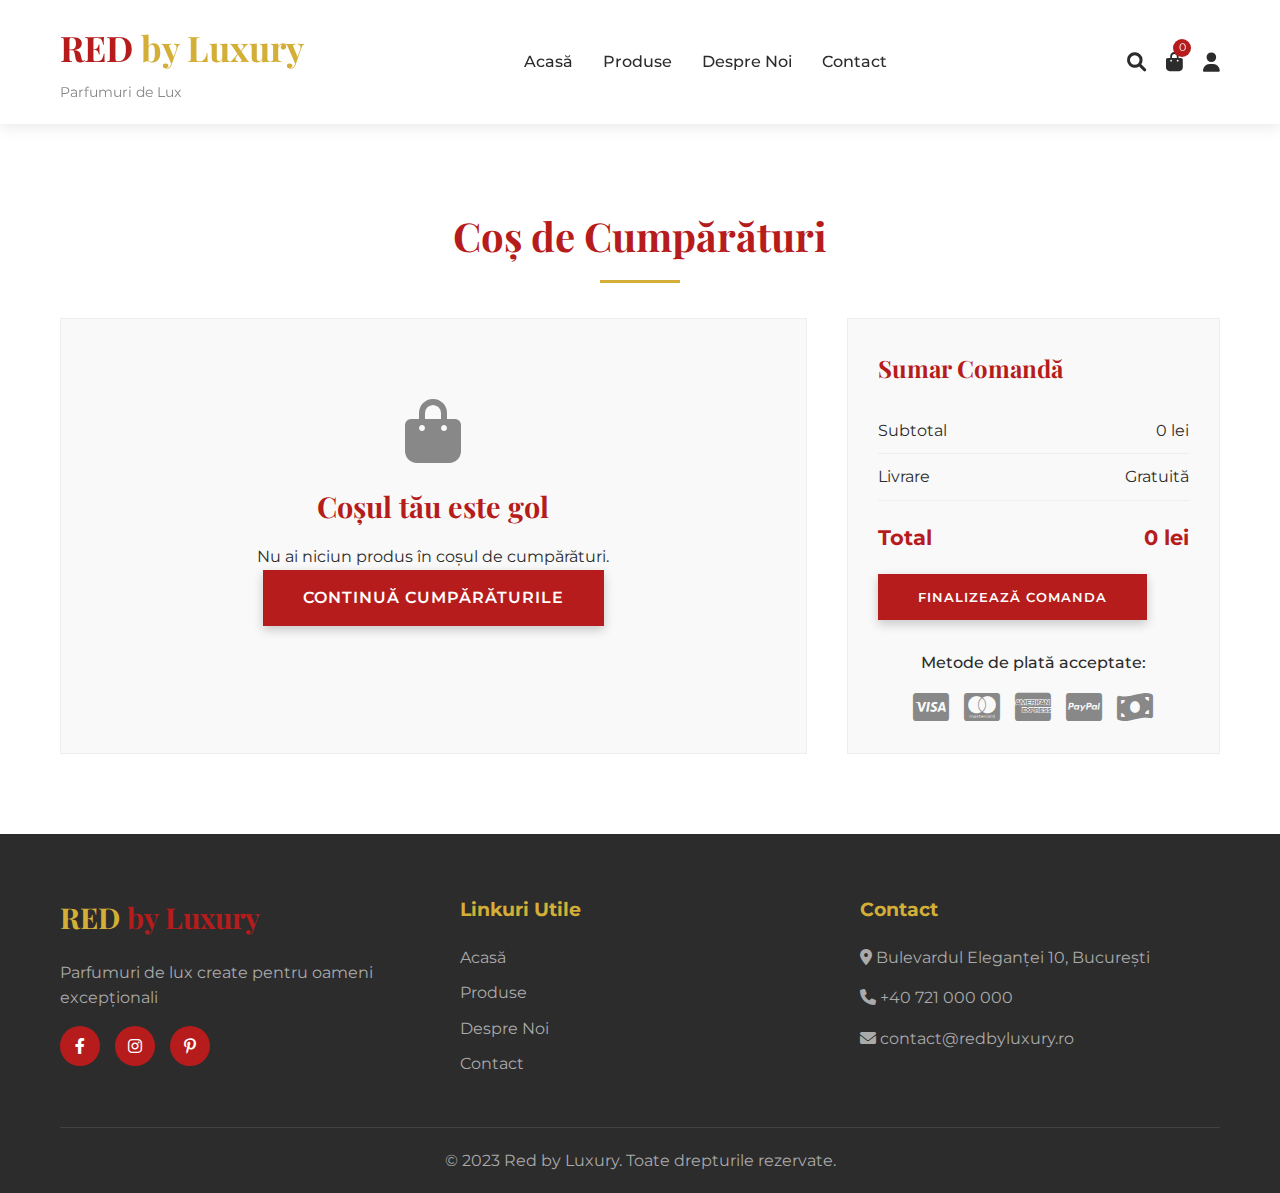
<file: cart.html>
<!DOCTYPE html>
<html lang="ro">
<head>
    <meta charset="UTF-8">
    <meta name="viewport" content="width=device-width, initial-scale=1.0">
    <title>Coș de Cumpărături - Red by Luxury</title>
    <link rel="stylesheet" href="styles.css">
    <link href="https://fonts.googleapis.com/css2?family=Playfair+Display:wght@400;500;600;700&family=Montserrat:wght@300;400;500;600&display=swap" rel="stylesheet">
    <link rel="stylesheet" href="https://cdnjs.cloudflare.com/ajax/libs/font-awesome/6.0.0/css/all.min.css">
    <script src="https://js.stripe.com/v3/"></script>
</head>
<body>
    <!-- Header -->
    <header>
        <div class="header-container">
            <div class="logo">
                <h1><a href="/">RED <span>by Luxury</span></a></h1>
                <p>Parfumuri de Lux</p>
            </div>
            <nav>
                <ul>
                    <li><a href="/">Acasă</a></li>
                    <li><a href="/products.html">Produse</a></li>
                    <li><a href="/about.html">Despre Noi</a></li>
                    <li><a href="/contact.html">Contact</a></li>
                </ul>
            </nav>
            <div class="header-icons">
                <a href="/search.html"><i class="fas fa-search"></i></a>
                <a href="/cart.html" class="cart-icon active">
                    <i class="fas fa-shopping-bag"></i>
                    <span class="cart-count">0</span>
                </a>
                <a href="/account.html"><i class="fas fa-user"></i></a>
            </div>
        </div>
    </header>

    <!-- Cart Section -->
    <section class="cart-page">
        <div class="container">
            <h2>Coș de Cumpărături</h2>
            <div class="cart-content">
                <div class="cart-items" id="cart-items-container">
                    <!-- Produsele din coș vor fi afișate aici -->
                    <div class="empty-cart">
                        <i class="fas fa-shopping-bag"></i>
                        <h3>Coșul tău este gol</h3>
                        <p>Nu ai niciun produs în coșul de cumpărături.</p>
                        <a href="/products.html" class="btn-primary">Continuă Cumpărăturile</a>
                    </div>
                </div>
                
                <div class="cart-summary">
                    <h3>Sumar Comandă</h3>
                    <div class="summary-item">
                        <span>Subtotal</span>
                        <span id="subtotal">0 lei</span>
                    </div>
                    <div class="summary-item">
                        <span>Livrare</span>
                        <span>Gratuită</span>
                    </div>
                    <div class="summary-total">
                        <span>Total</span>
                        <span id="total">0 lei</span>
                    </div>
                    <button class="btn-primary" id="checkout-button">Finalizează Comanda</button>
                    <div class="payment-methods">
                        <p>Metode de plată acceptate:</p>
                        <div class="payment-icons">
                            <i class="fab fa-cc-visa"></i>
                            <i class="fab fa-cc-mastercard"></i>
                            <i class="fab fa-cc-amex"></i>
                            <i class="fab fa-cc-paypal"></i>
                            <i class="fas fa-money-bill-wave"></i>
                        </div>
                    </div>
                </div>
            </div>
        </div>
    </section>

    <!-- Footer -->
    <footer>
        <div class="container">
            <div class="footer-content">
                <div class="footer-section">
                    <h3>RED <span>by Luxury</span></h3>
                    <p>Parfumuri de lux create pentru oameni excepționali</p>
                    <div class="social-icons">
                        <a href="https://www.facebook.com" target="_blank"><i class="fab fa-facebook-f"></i></a>
                        <a href="https://www.instagram.com" target="_blank"><i class="fab fa-instagram"></i></a>
                        <a href="https://www.pinterest.com" target="_blank"><i class="fab fa-pinterest-p"></i></a>
                    </div>
                </div>
                <div class="footer-section">
                    <h4>Linkuri Utile</h4>
                    <ul>
                        <li><a href="/">Acasă</a></li>
                        <li><a href="/products.html">Produse</a></li>
                        <li><a href="/about.html">Despre Noi</a></li>
                        <li><a href="/contact.html">Contact</a></li>
                    </ul>
                </div>
                <div class="footer-section">
                    <h4>Contact</h4>
                    <p><i class="fas fa-map-marker-alt"></i> Bulevardul Eleganței 10, București</p>
                    <p><i class="fas fa-phone"></i> +40 721 000 000</p>
                    <p><i class="fas fa-envelope"></i> contact@redbyluxury.ro</p>
                </div>
            </div>
            <div class="copyright">
                <p>&copy; 2023 Red by Luxury. Toate drepturile rezervate.</p>
            </div>
        </div>
    </footer>

    <!-- Success Modal -->
    <div class="success-overlay" id="success-overlay">
        <div class="success-modal">
            <div class="success-content">
                <i class="fas fa-check-circle"></i>
                <h3>Comandă Finalizată cu Succes!</h3>
                <p>Vă mulțumim că ați ales Red by Luxury. Un email cu detalii comenzii a fost trimis către dumneavoastră.</p>
                <button class="btn-primary" id="continue-shopping">Continuă Cumpărăturile</button>
            </div>
        </div>
    </div>

    <script src="script.js"></script>
    <script>
        // Inițializare Stripe
        const stripe = Stripe('pk_test_51S2tMZGdE7oRFon7Op95iLZbRo87irRPDiyDHpEhLHVlDsdfcFznLwoh2hePb1yGOGuLh2glp1FFgl6DSKVFr0qH00xTtF0J0z');
        
        // Funcție pentru actualizarea sumarului coșului
        function updateCartSummary(subtotal, total) {
            document.getElementById('subtotal').textContent = `${subtotal.toFixed(2)} lei`;
            document.getElementById('total').textContent = `${total.toFixed(2)} lei`;
        }
        
        // Funcție pentru actualizarea cantității
        function updateQuantity(id, change) {
            try {
                let cart = JSON.parse(localStorage.getItem('cart')) || [];
                const itemIndex = cart.findIndex(item => item.id === id);
                
                if (itemIndex !== -1) {
                    // Asigurăm că quantity este un număr valid
                    const currentQuantity = parseInt(cart[itemIndex].quantity) || 0;
                    cart[itemIndex].quantity = Math.max(0, currentQuantity + change);
                    
                    if (cart[itemIndex].quantity <= 0) {
                        cart.splice(itemIndex, 1);
                    }
                    
                    localStorage.setItem('cart', JSON.stringify(cart));
                    loadCart();
                    if (typeof window.updateCartCount === 'function') {
                        window.updateCartCount();
                    }
                }
            } catch (error) {
                console.error('Error updating quantity:', error);
            }
        }
        
        // Funcție pentru eliminarea unui produs din coș
        function removeFromCart(id) {
            try {
                let cart = JSON.parse(localStorage.getItem('cart')) || [];
                cart = cart.filter(item => item.id !== id);
                localStorage.setItem('cart', JSON.stringify(cart));
                loadCart();
                if (typeof window.updateCartCount === 'function') {
                    window.updateCartCount();
                }
            } catch (error) {
                console.error('Error removing from cart:', error);
            }
        }
        
        // Funcție pentru încărcarea coșului
        function loadCart() {
            const cart = JSON.parse(localStorage.getItem('cart')) || [];
            const container = document.getElementById('cart-items-container');
            
            if (cart.length === 0) {
                container.innerHTML = `
                    <div class="empty-cart">
                        <i class="fas fa-shopping-bag"></i>
                        <h3>Coșul tău este gol</h3>
                        <p>Nu ai niciun produs în coșul de cumpărături.</p>
                        <a href="/products.html" class="btn-primary">Continuă Cumpărăturile</a>
                    </div>
                `;
                updateCartSummary(0, 0);
                return;
            }
            
            container.innerHTML = '';
            let subtotal = 0;
            
            cart.forEach(item => {
                const itemTotal = item.price * item.quantity;
                subtotal += itemTotal;
                
                const cartItem = document.createElement('div');
                cartItem.className = 'cart-item';
                cartItem.innerHTML = `
                    <div class="cart-item-image">
                        <img src="${item.image}" alt="${item.name}">
                    </div>
                    <div class="cart-item-details">
                        <h4>${item.name}</h4>
                        <div class="price">${item.price} lei</div>
                        <div class="cart-item-quantity">
                            <button class="quantity-btn decrease" data-id="${item.id}">-</button>
                            <span>${item.quantity}</span>
                            <button class="quantity-btn increase" data-id="${item.id}">+</button>
                        </div>
                        <div class="cart-item-total">${itemTotal.toFixed(2)} lei</div>
                        <button class="remove-item" data-id="${item.id}">
                            <i class="fas fa-trash"></i> Elimină
                        </button>
                    </div>
                `;
                
                container.appendChild(cartItem);
            });
            
            // Adăugare event listeners pentru butoanele de cantitate și eliminare
            document.querySelectorAll('.quantity-btn.decrease').forEach(button => {
                button.addEventListener('click', function() {
                    const id = this.dataset.id;
                    updateQuantity(id, -1);
                });
            });
            
            document.querySelectorAll('.quantity-btn.increase').forEach(button => {
                button.addEventListener('click', function() {
                    const id = this.dataset.id;
                    updateQuantity(id, 1);
                });
            });
            
            document.querySelectorAll('.remove-item').forEach(button => {
                button.addEventListener('click', function() {
                    const id = this.dataset.id;
                    removeFromCart(id);
                });
            });
            
            updateCartSummary(subtotal, subtotal);
        }
        
        // Funcție pentru finalizarea comenzii
        async function handleCheckout() {
            // Curățăm coșul de produse cu quantity invalid
            let cart = JSON.parse(localStorage.getItem('cart')) || [];
            
            // Filtrăm produsele cu quantity valid și corectăm valorile
            cart = cart.map(item => ({
                ...item,
                quantity: Math.max(1, parseInt(item.quantity) || 1)
            })).filter(item => item.quantity > 0);
            
            // Salvăm coșul curățat
            localStorage.setItem('cart', JSON.stringify(cart));
            
            if (cart.length === 0) {
                alert('Coșul este gol!');
                return;
            }
            
            try {
                // Creare elemente pentru Stripe
                const lineItems = cart.map(item => ({
                    price_data: {
                        currency: 'ron',
                        product_data: {
                            name: item.name,
                        },
                        unit_amount: Math.round(item.price * 100), // Convertim la bani
                    },
                    quantity: item.quantity,
                }));
                
                // Creare sesiune de plată
                const response = await fetch('/create-checkout-session', {
                    method: 'POST',
                    headers: {
                        'Content-Type': 'application/json',
                    },
                    body: JSON.stringify({
                        items: lineItems
                    })
                });
                
                // Verificăm dacă răspunsul este OK
                if (!response.ok) {
                    const errorData = await response.json();
                    throw new Error(errorData.error || 'Eroare la crearea sesiunii de plată');
                }
                
                const session = await response.json();
                
                if (session.error) {
                    throw new Error(session.error);
                }
                
                // Redirecționare către Stripe Checkout
                const { error } = await stripe.redirectToCheckout({
                    sessionId: session.id
                });
                
                if (error) {
                    console.error('Error:', error);
                    alert('A apărut o eroare la procesarea plății. Vă rugăm încercați din nou.');
                }
            } catch (error) {
                console.error('Error:', error);
                alert('A apărut o eroare: ' + error.message);
            }
        }
        
        // Verificați dacă funcția există înainte de a o apela
        document.addEventListener('DOMContentLoaded', function() {
            // Încărcare coș din localStorage
            loadCart();
            if (typeof window.updateCartCount === 'function') {
                window.updateCartCount();
            } else {
                // Definim funcția dacă nu există
                window.updateCartCount = function() {
                    try {
                        const cart = JSON.parse(localStorage.getItem('cart')) || [];
                        const totalItems = cart.reduce((total, item) => total + (parseInt(item.quantity) || 0), 0);
                        const cartCount = document.querySelector('.cart-count');
                        if (cartCount) {
                            cartCount.textContent = totalItems;
                        }
                    } catch (error) {
                        console.error('Error updating cart count:', error);
                    }
                };
                window.updateCartCount();
            }
            
            // Event listener pentru butonul de finalizare comandă
            document.getElementById('checkout-button').addEventListener('click', handleCheckout);
            
            // Event listener pentru butonul de continuare cumpărături
            document.getElementById('continue-shopping').addEventListener('click', function() {
                document.getElementById('success-overlay').style.display = 'none';
            });
            
            // Verificare dacă avem un succes de plată în URL
            const urlParams = new URLSearchParams(window.location.search);
            if (urlParams.get('success')) {
                document.getElementById('success-overlay').style.display = 'flex';
                // Ștergem parametrul din URL
                window.history.replaceState({}, document.title, "/");
            }
        });
    </script>
</body>
</html>
</file>
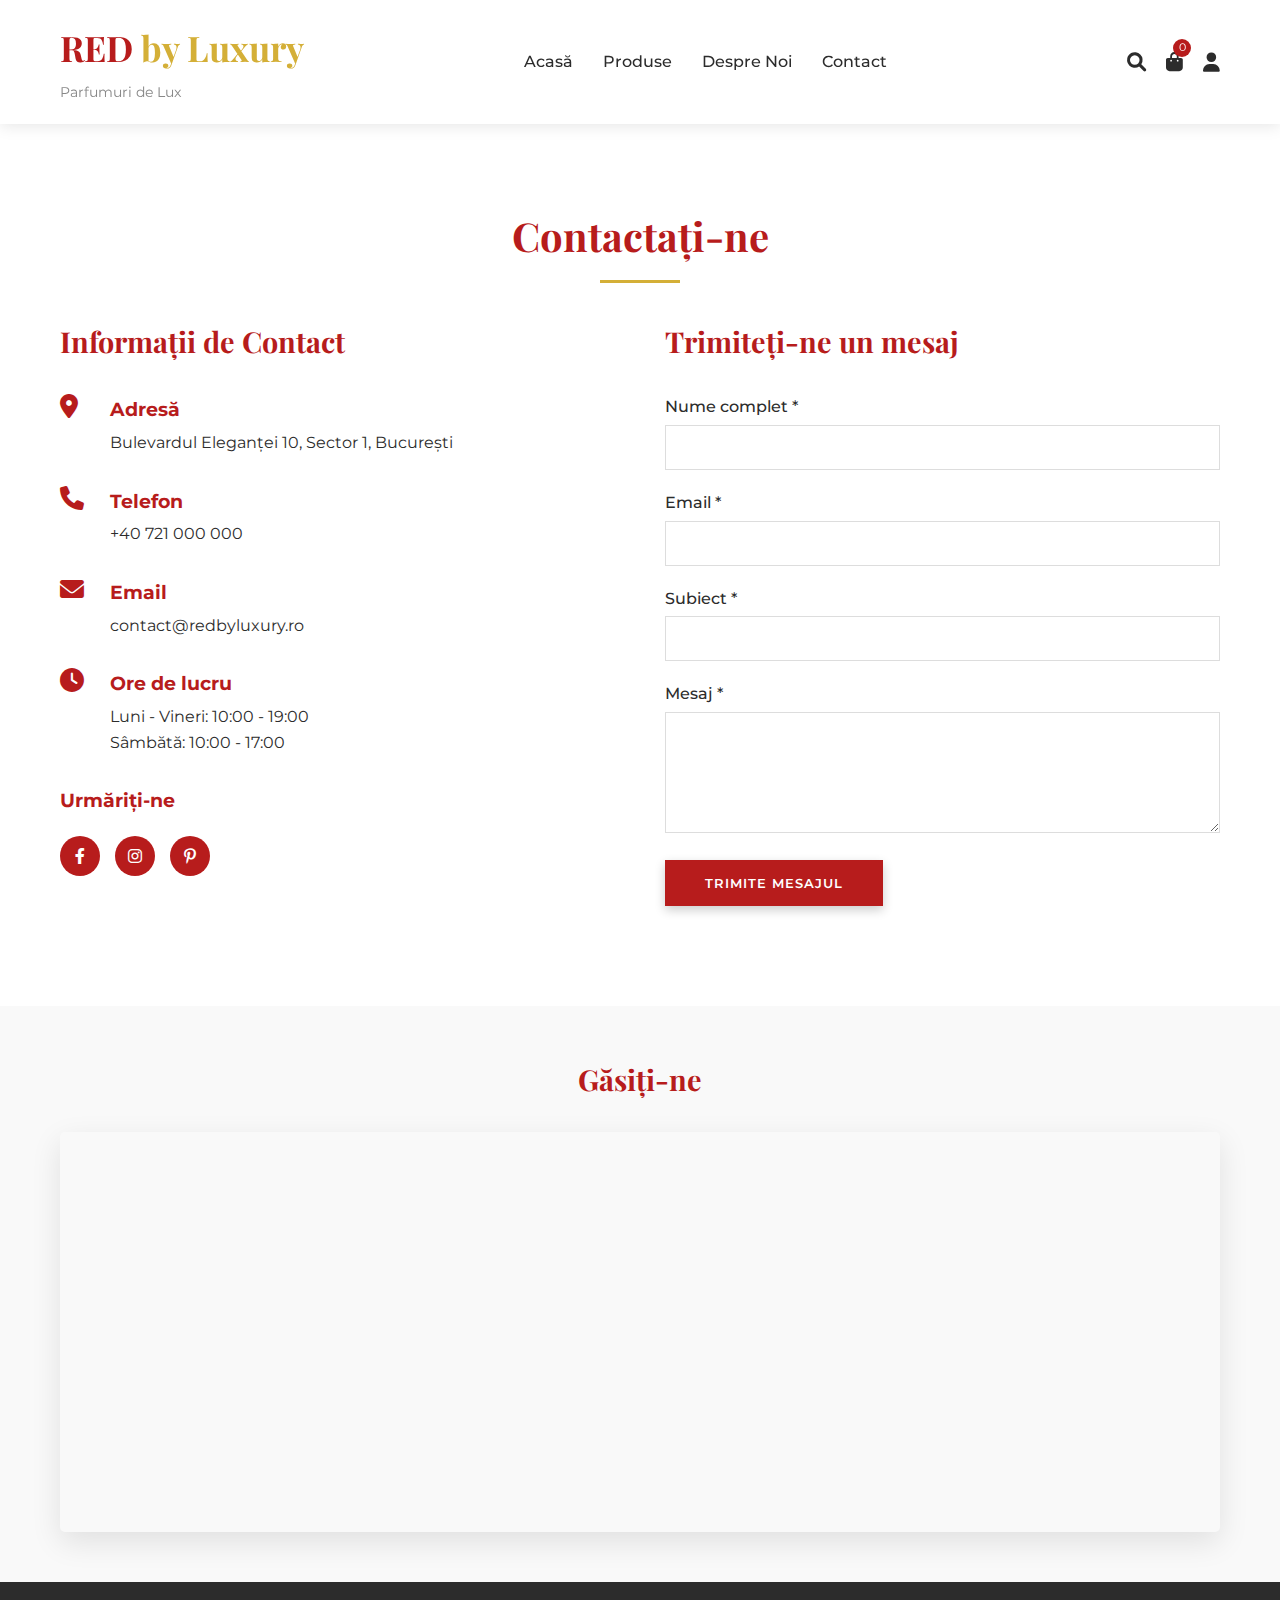
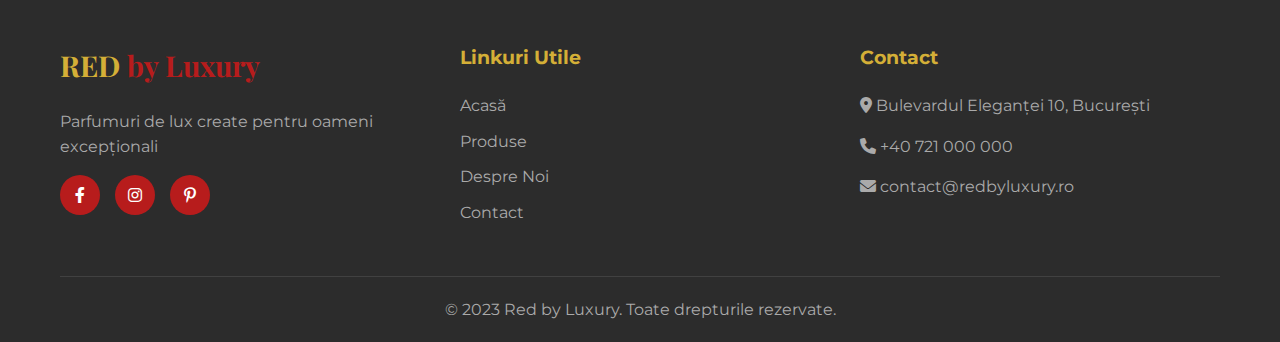
<file: contact.html>
<!DOCTYPE html>
<html lang="ro">
<head>
    <meta charset="UTF-8">
    <meta name="viewport" content="width=device-width, initial-scale=1.0">
    <title>Contact - Red by Luxury</title>
    <link rel="stylesheet" href="styles.css">
    <link href="https://fonts.googleapis.com/css2?family=Playfair+Display:wght@400;500;600;700&family=Montserrat:wght@300;400;500;600&display=swap" rel="stylesheet">
    <link rel="stylesheet" href="https://cdnjs.cloudflare.com/ajax/libs/font-awesome/6.0.0/css/all.min.css">
</head>
<body>
    <!-- Header -->
    <header>
        <div class="header-container">
            <div class="logo">
                <h1><a href="/">RED <span>by Luxury</span></a></h1>
                <p>Parfumuri de Lux</p>
            </div>
            <nav>
                <ul>
                    <li><a href="/Red-by-Luxury/">Acasă</a></li>
                    <li><a href="/Red-by-Luxury/products.html">Produse</a></li>
                    <li><a href="/Red-by-Luxury/about.html">Despre Noi</a></li>
                    <li><a href="/Red-by-Luxury/contact.html" class="active">Contact</a></li>
                </ul>
            </nav>
            <div class="header-icons">
                <a href="/Red-by-Luxury/search.html"><i class="fas fa-search"></i></a>
                <a href="/Red-by-Luxury/cart.html" class="cart-icon">
                    <i class="fas fa-shopping-bag"></i>
                    <span class="cart-count">0</span>
                </a>
                <a href="/Red-by-Luxury/account.html"><i class="fas fa-user"></i></a>
            </div>
        </div>
    </header>

    <!-- Contact Section -->
    <section class="contact-page">
        <div class="container">
            <h2>Contactați-ne</h2>
            <div class="contact-content">
                <div class="contact-info">
                    <h3>Informații de Contact</h3>
                    <div class="contact-detail">
                        <i class="fas fa-map-marker-alt"></i>
                        <div>
                            <h4>Adresă</h4>
                            <p>Bulevardul Eleganței 10, Sector 1, București</p>
                        </div>
                    </div>
                    <div class="contact-detail">
                        <i class="fas fa-phone"></i>
                        <div>
                            <h4>Telefon</h4>
                            <p>+40 721 000 000</p>
                        </div>
                    </div>
                    <div class="contact-detail">
                        <i class="fas fa-envelope"></i>
                        <div>
                            <h4>Email</h4>
                            <p>contact@redbyluxury.ro</p>
                        </div>
                    </div>
                    <div class="contact-detail">
                        <i class="fas fa-clock"></i>
                        <div>
                            <h4>Ore de lucru</h4>
                            <p>Luni - Vineri: 10:00 - 19:00<br>Sâmbătă: 10:00 - 17:00</p>
                        </div>
                    </div>
                    
                    <div class="social-media">
                        <h4>Urmăriți-ne</h4>
                        <div class="social-icons">
                            <a href="https://www.facebook.com" target="_blank"><i class="fab fa-facebook-f"></i></a>
                            <a href="https://www.instagram.com" target="_blank"><i class="fab fa-instagram"></i></a>
                            <a href="https://www.pinterest.com" target="_blank"><i class="fab fa-pinterest-p"></i></a>
                        </div>
                    </div>
                </div>
                
                <div class="contact-form">
                    <h3>Trimiteți-ne un mesaj</h3>
                    <!-- Înlocuiește FORMSPREE_ENDPOINT cu endpoint-ul tău de la Formspree -->
                    <form id="contactForm" action="https://formspree.io/f/xwpnnaze" method="POST">
                        <div class="form-group">
                            <label for="name">Nume complet *</label>
                            <input type="text" id="name" name="name" required>
                        </div>
                        
                        <div class="form-group">
                            <label for="email">Email *</label>
                            <input type="email" id="email" name="email" required>
                        </div>
                        
                        <div class="form-group">
                            <label for="subject">Subiect *</label>
                            <input type="text" id="subject" name="subject" required>
                        </div>
                        
                        <div class="form-group">
                            <label for="message">Mesaj *</label>
                            <textarea id="message" name="message" rows="5" required></textarea>
                        </div>
                        
                        <!-- Câmp ascuns pentru redirect după trimitere -->
                        <input type="hidden" name="_next" value="http://localhost:4242/contact.html?success=true">
                        <input type="hidden" name="_subject" value="Mesaj nou de contact de la Red by Luxury">
                        <input type="text" name="_gotcha" style="display:none">
                        
                        <button type="submit" class="btn-primary">Trimite Mesajul</button>
                        <div id="formMessage" class="form-message"></div>
                    </form>
                </div>
            </div>
        </div>
    </section>

    <!-- Map Section -->
    <section class="map-section">
        <div class="container">
            <h3>Găsiți-ne</h3>
            <div class="map-container">
                <iframe src="https://www.google.com/maps/embed?pb=!1m18!1m12!1m3!1d2848.844115920892!2d26.10274431552858!3d44.43569197910171!2m3!1f0!2f0!3f0!3m2!1i1024!2i768!4f13.1!3m3!1m2!1s0x40b1ff4770adb5b7%3A0x58147f39579fe674!2sBulevardul%20Elegan%C8%9Bei%2010%2C%20Bucure%C8%99ti!5e0!3m2!1sro!2sro!4v1650000000000!5m2!1sro!2sro" width="100%" height="400" style="border:0;" allowfullscreen="" loading="lazy"></iframe>
            </div>
        </div>
    </section>

    <!-- Footer -->
    <footer>
        <div class="container">
            <div class="footer-content">
                <div class="footer-section">
                    <h3>RED <span>by Luxury</span></h3>
                    <p>Parfumuri de lux create pentru oameni excepționali</p>
                    <div class="social-icons">
                        <a href="https://www.facebook.com" target="_blank"><i class="fab fa-facebook-f"></i></a>
                        <a href="https://www.instagram.com" target="_blank"><i class="fab fa-instagram"></i></a>
                        <a href="https://www.pinterest.com" target="_blank"><i class="fab fa-pinterest-p"></i></a>
                    </div>
                </div>
                <div class="footer-section">
                    <h4>Linkuri Utile</h4>
                    <ul>
                        <li><a href="/">Acasă</a></li>
                        <li><a href="/products.html">Produse</a></li>
                        <li><a href="/about.html">Despre Noi</a></li>
                        <li><a href="/contact.html">Contact</a></li>
                    </ul>
                </div>
                <div class="footer-section">
                    <h4>Contact</h4>
                    <p><i class="fas fa-map-marker-alt"></i> Bulevardul Eleganței 10, București</p>
                    <p><i class="fas fa-phone"></i> +40 721 000 000</p>
                    <p><i class="fas fa-envelope"></i> contact@redbyluxury.ro</p>
                </div>
            </div>
            <div class="copyright">
                <p>&copy; 2023 Red by Luxury. Toate drepturile rezervate.</p>
            </div>
        </div>
    </footer>

    <script src="script.js"></script>
    <script>
        // Funcționalitate formular de contact
        document.addEventListener('DOMContentLoaded', function() {
            const contactForm = document.getElementById('contactForm');
            const formMessage = document.getElementById('formMessage');
            
            // Verifică dacă formularul a fost trimis cu succes
            const urlParams = new URLSearchParams(window.location.search);
            if (urlParams.get('success')) {
                formMessage.innerHTML = '<div class="success-message">Mesajul a fost trimis cu succes! Vă vom contacta în curând.</div>';
                history.replaceState({}, document.title, "/contact.html");
            }
            
            contactForm.addEventListener('submit', function(e) {
                // Nu prevenim comportamentul implicit pentru Formspree
                // Formspree va trimite formularul automat
            });
        });
    </script>
</body>
</html>
</file>
<file: styles.css>
/* styles.css */
:root {
    --primary: #b71c1c;
    --primary-dark: #7f0000;
    --secondary: #d4af37;
    --light: #f8f5f0;
    --dark: #2c2c2c;
    --gray: #888;
    --white: #fff;
    --black: #000;
}

* {
    margin: 0;
    padding: 0;
    box-sizing: border-box;
}

body {
    font-family: 'Montserrat', sans-serif;
    background-color: var(--light);
    color: var(--dark);
    line-height: 1.6;
    overflow-x: hidden;
}

.container {
    max-width: 1200px;
    margin: 0 auto;
    padding: 0 20px;
}

/* Header */
header {
    background-color: var(--white);
    box-shadow: 0 2px 15px rgba(0,0,0,0.1);
    position: sticky;
    top: 0;
    z-index: 1000;
    animation: slideDown 0.5s ease;
}

@keyframes slideDown {
    from { transform: translateY(-100%); }
    to { transform: translateY(0); }
}

.header-container {
    max-width: 1200px;
    margin: 0 auto;
    padding: 20px;
    display: flex;
    justify-content: space-between;
    align-items: center;
}

.logo h1 a {
    text-decoration: none;
    color: inherit;
}

.logo h1 {
    font-family: 'Playfair Display', serif;
    font-size: 2.2rem;
    color: var(--primary);
    margin-bottom: 5px;
}

.logo h1 span {
    color: var(--secondary);
}

.logo p {
    font-size: 0.9rem;
    color: var(--gray);
}

nav ul {
    display: flex;
    list-style: none;
}

nav ul li {
    margin: 0 15px;
}

nav ul li a {
    text-decoration: none;
    color: var(--dark);
    font-weight: 500;
    transition: all 0.3s;
    position: relative;
    padding: 5px 0;
}

nav ul li a:hover,
nav ul li a.active {
    color: var(--primary);
}

nav ul li a.active::after {
    content: '';
    position: absolute;
    bottom: 0;
    left: 0;
    width: 100%;
    height: 2px;
    background-color: var(--primary);
}

.header-icons {
    display: flex;
    align-items: center;
}

.header-icons a {
    color: var(--dark);
    margin-left: 20px;
    font-size: 1.2rem;
    position: relative;
    transition: color 0.3s;
    text-decoration: none;
}

.header-icons a:hover {
    color: var(--primary);
}

.cart-count {
    position: absolute;
    top: -8px;
    right: -8px;
    background-color: var(--primary);
    color: white;
    font-size: 0.7rem;
    width: 18px;
    height: 18px;
    border-radius: 50%;
    display: flex;
    align-items: center;
    justify-content: center;
}

/* Hero Section */
.hero {
    height: 80vh;
    background: linear-gradient(rgba(0,0,0,0.5), rgba(0,0,0,0.5)), url('https://images.unsplash.com/photo-1590642916589-592bca10dfbf?ixlib=rb-4.0.3&auto=format&fit=crop&w=1200&q=80');
    background-size: cover;
    background-position: center;
    display: flex;
    align-items: center;
    justify-content: center;
    text-align: center;
    color: var(--white);
    position: relative;
    overflow: hidden;
}

.hero-content {
    z-index: 2;
    max-width: 800px;
    padding: 0 20px;
    animation: fadeInUp 1s ease;
}

.hero-content h2 {
    font-family: 'Playfair Display', serif;
    font-size: 3.5rem;
    margin-bottom: 20px;
    text-shadow: 2px 2px 4px rgba(0,0,0,0.5);
}

.hero-content p {
    font-size: 1.2rem;
    margin-bottom: 30px;
    max-width: 700px;
    margin-left: auto;
    margin-right: auto;
}

.btn-primary {
    display: inline-block;
    padding: 15px 40px;
    background-color: var(--primary);
    color: var(--white);
    border: none;
    border-radius: 0;
    cursor: pointer;
    text-decoration: none;
    font-weight: 600;
    transition: all 0.3s;
    font-family: 'Montserrat', sans-serif;
    text-transform: uppercase;
    letter-spacing: 1px;
    box-shadow: 0 4px 10px rgba(0,0,0,0.2);
}

.btn-primary:hover {
    background-color: var(--primary-dark);
    transform: translateY(-3px);
    box-shadow: 0 6px 15px rgba(0,0,0,0.3);
}

/* --- CORRECTED CAROUSEL STYLES --- */
.featured-products {
    padding: 80px 0;
    background-color: var(--white);
}

.featured-products h2 {
    font-family: 'Playfair Display', serif;
    font-size: 2.5rem;
    text-align: center;
    margin-bottom: 50px;
    color: var(--primary);
    position: relative;
}

.featured-products h2::after {
    content: '';
    position: absolute;
    bottom: -15px;
    left: 50%;
    transform: translateX(-50%);
    width: 80px;
    height: 3px;
    background-color: var(--secondary);
}

.carousel-container {
    position: relative;
    max-width: 1200px; /* Widened to better fit 3 items */
    margin: 0 auto;
    overflow: hidden;
}

.carousel {
    display: flex;
    transition: transform 0.5s ease;
}

.carousel-slide {
    /* JavaScript will control the flex-basis and max-width. */
    /* This padding ensures items don't touch each other. */
    padding: 0 10px;
    box-sizing: border-box;
}

.product-card {
    background: var(--white);
    border: 1px solid #eee;
    padding: 20px;
    text-align: center;
    transition: all 0.4s ease;
    position: relative;
    overflow: hidden;
    box-shadow: 0 5px 15px rgba(0,0,0,0.05);
    /* Changed from fixed width to 100% to fill the slide container */
    width: 100%; 
    /* Added to ensure cards have equal height and buttons align */
    display: flex;
    flex-direction: column;
    height: 100%;
}

.product-info {
    /* Added to push the button/price to the bottom */
    flex-grow: 1; 
    display: flex;
    flex-direction: column;
}

.product-meta {
    /* Added to ensure this section is always at the bottom */
    margin-top: auto; 
}
/* --- END OF CORRECTED STYLES --- */


.product-card:hover {
    transform: translateY(-10px);
    box-shadow: 0 15px 30px rgba(0,0,0,0.1);
}

.product-badge {
    position: absolute;
    top: 15px;
    left: 15px;
    background-color: var(--primary);
    color: white;
    padding: 5px 10px;
    font-size: 0.8rem;
    font-weight: 600;
    z-index: 2;
}

.product-badge.sale {
    background-color: var(--secondary);
}

.product-badge.nou {
    background-color: #4CAF50;
}

.product-card img {
    width: 100%;
    height: 250px;
    object-fit: cover;
    margin-bottom: 20px;
    transition: transform 0.5s ease;
}

.product-card:hover img {
    transform: scale(1.05);
}

.product-info h3 {
    font-family: 'Playfair Display', serif;
    font-size: 1.5rem;
    margin-bottom: 10px;
    color: var(--dark);
}

.product-info p {
    margin-bottom: 20px;
    color: var(--gray);
    font-size: 0.95rem;
    min-height: 60px;
}

.product-meta {
    display: flex;
    justify-content: space-between;
    align-items: center;
}

.price {
    font-size: 1.4rem;
    font-weight: 700;
    color: var(--primary);
}

.add-to-cart {
    background-color: var(--dark);
    color: white;
    border: none;
    padding: 10px 20px;
    cursor: pointer;
    transition: all 0.3s;
    font-weight: 500;
}

.add-to-cart:hover {
    background-color: var(--primary);
}

.carousel-btn {
    position: absolute;
    top: 50%;
    transform: translateY(-50%);
    background: rgba(0,0,0,0.5);
    color: white;
    border: none;
    width: 50px;
    height: 50px;
    border-radius: 50%;
    cursor: pointer;
    font-size: 1.2rem;
    transition: all 0.3s;
    z-index: 10;
}

.carousel-btn:hover {
    background: rgba(0,0,0,0.8);
}

.prev-btn {
    left: 20px;
}

.next-btn {
    right: 20px;
}

/* About Section */
.about-section, .about-page {
    padding: 80px 0;
    background-color: #f9f9f9;
}

.about-content {
    display: flex;
    gap: 50px;
    align-items: center;
}

.about-text h2, .about-page h2 {
    font-family: 'Playfair Display', serif;
    font-size: 2.5rem;
    margin-bottom: 30px;
    color: var(--primary);
}

.about-text h3 {
    font-family: 'Playfair Display', serif;
    font-size: 1.8rem;
    margin: 30px 0 20px;
    color: var(--primary);
}

.about-text p {
    margin-bottom: 20px;
    font-size: 1.1rem;
    line-height: 1.8;
}

.features {
    display: grid;
    grid-template-columns: repeat(3, 1fr);
    gap: 30px;
    margin-top: 40px;
}

.feature {
    text-align: center;
}

.feature i {
    font-size: 2.5rem;
    color: var(--primary);
    margin-bottom: 20px;
}

.feature h3 {
    font-size: 1.2rem;
    margin-bottom: 10px;
}

.about-image img {
    width: 100%;
    border-radius: 5px;
    box-shadow: 0 10px 30px rgba(0,0,0,0.1);
}

.values-list {
    list-style: none;
    margin-top: 20px;
}

.values-list li {
    padding: 10px 0;
    border-bottom: 1px solid #eee;
    font-size: 1.1rem;
}

.values-list li:last-child {
    border-bottom: none;
}

.values-list strong {
    color: var(--primary);
}

/* Products Page */
.products-page {
    padding: 80px 0;
    background-color: var(--white);
}

.products-page h2 {
    font-family: 'Playfair Display', serif;
    font-size: 2.5rem;
    text-align: center;
    margin-bottom: 50px;
    color: var(--primary);
    position: relative;
}

.products-page h2::after {
    content: '';
    position: absolute;
    bottom: -15px;
    left: 50%;
    transform: translateX(-50%);
    width: 80px;
    height: 3px;
    background-color: var(--secondary);
}

.product-grid {
    display: grid;
    grid-template-columns: repeat(auto-fit, minmax(280px, 1fr));
    gap: 30px;
}

/* Contact Page */
.contact-page {
    padding: 80px 0;
    background-color: var(--white);
}

.contact-page h2 {
    font-family: 'Playfair Display', serif;
    font-size: 2.5rem;
    text-align: center;
    margin-bottom: 50px;
    color: var(--primary);
    position: relative;
}

.contact-page h2::after {
    content: '';
    position: absolute;
    bottom: -15px;
    left: 50%;
    transform: translateX(-50%);
    width: 80px;
    height: 3px;
    background-color: var(--secondary);
}

.contact-content {
    display: grid;
    grid-template-columns: 1fr 1fr;
    gap: 50px;
}

.contact-info h3 {
    font-family: 'Playfair Display', serif;
    font-size: 1.8rem;
    margin-bottom: 30px;
    color: var(--primary);
}

.contact-detail {
    display: flex;
    margin-bottom: 30px;
}

.contact-detail i {
    font-size: 1.5rem;
    color: var(--primary);
    margin-right: 20px;
    min-width: 30px;
}

.contact-detail h4 {
    font-size: 1.2rem;
    margin-bottom: 5px;
    color: var(--primary);
}

.contact-form h3 {
    font-family: 'Playfair Display', serif;
    font-size: 1.8rem;
    margin-bottom: 30px;
    color: var(--primary);
}

.form-group {
    margin-bottom: 20px;
}

.form-group label {
    display: block;
    margin-bottom: 5px;
    font-weight: 500;
}

.form-group input,
.form-group textarea {
    width: 100%;
    padding: 12px;
    border: 1px solid #ddd;
    font-family: 'Montserrat', sans-serif;
    font-size: 1rem;
    border-radius: 0;
}

.form-message {
    margin-top: 20px;
}

.success-message {
    padding: 15px;
    background-color: #d4edda;
    color: #155724;
    border: 1px solid #c3e6cb;
    border-radius: 4px;
}

.error-message {
    padding: 15px;
    background-color: #f8d7da;
    color: #721c24;
    border: 1px solid #f5c6cb;
    border-radius: 4px;
}

.social-media h4 {
    font-size: 1.2rem;
    margin-bottom: 20px;
    color: var(--primary);
}

.social-icons {
    display: flex;
    gap: 15px;
}

.social-icons a {
    display: flex;
    align-items: center;
    justify-content: center;
    width: 40px;
    height: 40px;
    background-color: var(--primary);
    color: white;
    border-radius: 50%;
    transition: all 0.3s;
    text-decoration: none;
}

.social-icons a:hover {
    background-color: var(--primary-dark);
    transform: translateY(-3px);
}

.map-section {
    padding: 50px 0;
    background-color: #f9f9f9;
}

.map-section h3 {
    font-family: 'Playfair Display', serif;
    font-size: 1.8rem;
    text-align: center;
    margin-bottom: 30px;
    color: var(--primary);
}

.map-container {
    height: 400px;
    border-radius: 5px;
    overflow: hidden;
    box-shadow: 0 10px 30px rgba(0,0,0,0.1);
}

/* Cart Page */
.cart-page {
    padding: 80px 0;
    background-color: var(--white);
}

.cart-page h2 {
    font-family: 'Playfair Display', serif;
    font-size: 2.5rem;
    text-align: center;
    margin-bottom: 50px;
    color: var(--primary);
    position: relative;
}

.cart-page h2::after {
    content: '';
    position: absolute;
    bottom: -15px;
    left: 50%;
    transform: translateX(-50%);
    width: 80px;
    height: 3px;
    background-color: var(--secondary);
}

.cart-content {
    display: grid;
    grid-template-columns: 2fr 1fr;
    gap: 40px;
}

.cart-items {
    background: #f9f9f9;
    padding: 30px;
    border: 1px solid #eee;
}

.empty-cart {
    text-align: center;
    padding: 50px 0;
}

.empty-cart i {
    font-size: 4rem;
    color: var(--gray);
    margin-bottom: 20px;
}

.empty-cart h3 {
    font-family: 'Playfair Display', serif;
    font-size: 1.8rem;
    margin-bottom: 15px;
    color: var(--primary);
}

.cart-item {
    display: flex;
    padding: 20px 0;
    border-bottom: 1px solid #eee;
}

.cart-item-image {
    width: 120px;
    height: 120px;
    margin-right: 20px;
}

.cart-item-image img {
    width: 100%;
    height: 100%;
    object-fit: cover;
}

.cart-item-details {
    flex: 1;
}

.cart-item-details h4 {
    font-size: 1.2rem;
    margin-bottom: 10px;
}

.cart-item-details .price {
    font-size: 1.2rem;
    margin-bottom: 15px;
    color: var(--primary);
}

.cart-item-quantity {
    display: flex;
    align-items: center;
    margin-bottom: 15px;
}

.quantity-btn {
    width: 35px;
    height: 35px;
    background-color: var(--dark);
    color: white;
    border: none;
    cursor: pointer;
    font-size: 1.2rem;
    transition: all 0.3s;
}

.quantity-btn:hover {
    background-color: var(--primary);
}

.cart-item-quantity span {
    margin: 0 15px;
    font-size: 1.1rem;
}

.cart-item-total {
    font-size: 1.2rem;
    font-weight: 600;
    color: var(--primary);
    margin-bottom: 15px;
}

.remove-item {
    background: none;
    border: none;
    color: var(--primary);
    cursor: pointer;
    font-size: 1rem;
    transition: all 0.3s;
}

.remove-item:hover {
    color: var(--primary-dark);
}

.cart-summary {
    background: #f9f9f9;
    padding: 30px;
    border: 1px solid #eee;
}

.cart-summary h3 {
    font-family: 'Playfair Display', serif;
    font-size: 1.5rem;
    margin-bottom: 20px;
    color: var(--primary);
}

.summary-item {
    display: flex;
    justify-content: space-between;
    padding: 10px 0;
    border-bottom: 1px solid #eee;
}

.summary-total {
    display: flex;
    justify-content: space-between;
    padding: 20px 0;
    font-size: 1.3rem;
    font-weight: 700;
    color: var(--primary);
}

.payment-methods {
    margin-top: 30px;
    text-align: center;
}

.payment-methods p {
    margin-bottom: 15px;
    font-weight: 500;
}

.payment-icons {
    display: flex;
    justify-content: center;
    gap: 15px;
    font-size: 2rem;
    color: var(--gray);
}

/* Newsletter */
.newsletter {
    padding: 80px 0;
    background: linear-gradient(rgba(183, 28, 28, 0.9), rgba(183, 28, 28, 0.9)), url('  https://images.unsplash.com/photo-1523293182086-7651a899d37f?ixlib=rb-4.0.3&auto=format&fit=crop&w=1200&q=80');
    background-size: cover;
    background-position: center;
    text-align: center;
    color: white;
}

.newsletter h2 {
    font-family: 'Playfair Display', serif;
    font-size: 2.5rem;
    margin-bottom: 20px;
}

.newsletter p {
    font-size: 1.1rem;
    margin-bottom: 30px;
    max-width: 600px;
    margin-left: auto;
    margin-right: auto;
}

.newsletter-form {
    display: flex;
    max-width: 500px;
    margin: 0 auto;
}

.newsletter-form input {
    flex: 1;
    padding: 15px;
    border: none;
    border-radius: 0;
    font-family: 'Montserrat', sans-serif;
}

.newsletter-form button {
    border-radius: 0;
    padding: 15px 30px;
}

/* Footer */
footer {
    background-color: var(--dark);
    color: white;
    padding-top: 60px;
}

.footer-content {
    display: grid;
    grid-template-columns: repeat(auto-fit, minmax(250px, 1fr));
    gap: 40px;
    padding-bottom: 40px;
}

.footer-section h3 {
    font-family: 'Playfair Display', serif;
    font-size: 1.8rem;
    margin-bottom: 20px;
    color: var(--secondary);
}

.footer-section h3 span {
    color: var(--primary);
}

.footer-section h4 {
    font-size: 1.2rem;
    margin-bottom: 20px;
    color: var(--secondary);
}

.footer-section p {
    margin-bottom: 15px;
    color: #aaa;
}

.footer-section ul {
    list-style: none;
}

.footer-section ul li {
    margin-bottom: 10px;
}

.footer-section ul li a {
    color: #aaa;
    text-decoration: none;
    transition: color 0.3s;
}

.footer-section ul li a:hover {
    color: var(--secondary);
}

.copyright {
    text-align: center;
    padding: 20px;
    border-top: 1px solid rgba(255,255,255,0.1);
    color: #aaa;
}

/* Success Modal */
.success-overlay {
    position: fixed;
    top: 0;
    left: 0;
    width: 100%;
    height: 100%;
    background-color: rgba(0,0,0,0.7);
    z-index: 3000;
    display: none;
    align-items: center;
    justify-content: center;
}

.success-modal {
    background-color: white;
    padding: 40px;
    border-radius: 5px;
    text-align: center;
    max-width: 500px;
    width: 90%;
    animation: popIn 0.4s ease;
}

@keyframes popIn {
    0% { transform: scale(0.8); opacity: 0; }
    100% { transform: scale(1); opacity: 1; }
}

.success-content i {
    font-size: 4rem;
    color: #4CAF50;
    margin-bottom: 20px;
}

.success-content h3 {
    font-family: 'Playfair Display', serif;
    color: var(--primary);
    margin-bottom: 15px;
}

.success-content p {
    margin-bottom: 30px;
    color: var(--gray);
}

/* Animations */
@keyframes fadeInUp {
    from {
        opacity: 0;
        transform: translateY(30px);
    }
    to {
        opacity: 1;
        transform: translateY(0);
    }
}

/* Responsive */
@media (max-width: 992px) {
    .about-content,
    .contact-content,
    .cart-content {
        display: flex;
        flex-direction: column;
        grid-template-columns: 1fr;
    }
    
    .features {
        grid-template-columns: 1fr;
    }
    
    .contact-detail {
        flex-direction: column;
        align-items: flex-start;
    }
    
    .contact-detail i {
        margin-bottom: 10px;
    }
}

@media (max-width: 768px) {
    .header-container {
        flex-direction: column;
        text-align: center;
    }
    
    nav ul {
        margin: 20px 0;
        flex-wrap: wrap;
        justify-content: center;
    }
    
    nav ul li {
        margin: 5px 10px;
    }
    
    .hero-content h2 {
        font-size: 2.5rem;
    }
    
    .newsletter-form {
        flex-direction: column;
    }
    
    .newsletter-form input {
        margin-bottom: 10px;
    }
    
    .footer-content {
        grid-template-columns: 1fr;
        text-align: center;
    }
    
    .social-icons {
        justify-content: center;
    }
    
    .carousel-btn {
        width: 40px;
        height: 40px;
        font-size: 1rem;
    }
    
    .prev-btn {
        left: 10px;
    }
    
    .next-btn {
        right: 10px;
    }
    
    /* Mobile header behavior */
    header {
        position: fixed;
        top: 0;
        width: 100%;
        z-index: 1000;
        transition: transform 0.3s ease-in-out;
        box-shadow: 0 2px 10px rgba(0,0,0,0.1);
    }
    
    body {
        padding-top: 120px; /* Adjust based on header height */
    }
    
    /* We no longer need specific carousel responsive rules here, JS handles it */
}

@media (max-width: 576px) {
    .hero-content h2 {
        font-size: 2rem;
    }
    
    .hero-content p {
        font-size: 1rem;
    }
    
    .btn-primary {
        padding: 12px 30px;
    }
    
    /* This rule is no longer needed for the carousel card, JS handles it. */
    /* .product-card {
        width: 100%;
    } */
    
    .product-grid {
        grid-template-columns: 1fr;
    }
    
    .cart-item {
        flex-direction: column;
        align-items: flex-start;
    }
    
    .cart-item-image {
        width: 100%;
        height: 200px;
        margin-right: 0;
        margin-bottom: 15px;
    }
}

/* Product card adjustments for mobile */
@media (max-width: 768px) {
    .product-card img {
        height: 300px;
    }
    
    .product-info h3 {
        font-size: 1.3rem;
    }
    
    .product-info p {
        font-size: 0.9rem;
        min-height: 60px;
    }
    
    .price {
        font-size: 1.2rem;
    }
}

/* Navigation adjustments for mobile */
@media (max-width: 768px) {
    nav ul {
        flex-wrap: wrap;
        justify-content: center;
    }
    
    nav ul li {
        margin: 5px 10px;
    }
    
    .header-container {
        flex-direction: column;
        text-align: center;
        padding: 10px;
    }
    
    .header-icons {
        margin-top: 10px;
    }
}

/* Newsletter form adjustments */
@media (max-width: 768px) {
    .newsletter-form {
        flex-direction: column;
    }
    
    .newsletter-form input {
        margin-bottom: 10px;
    }
}
</file>
